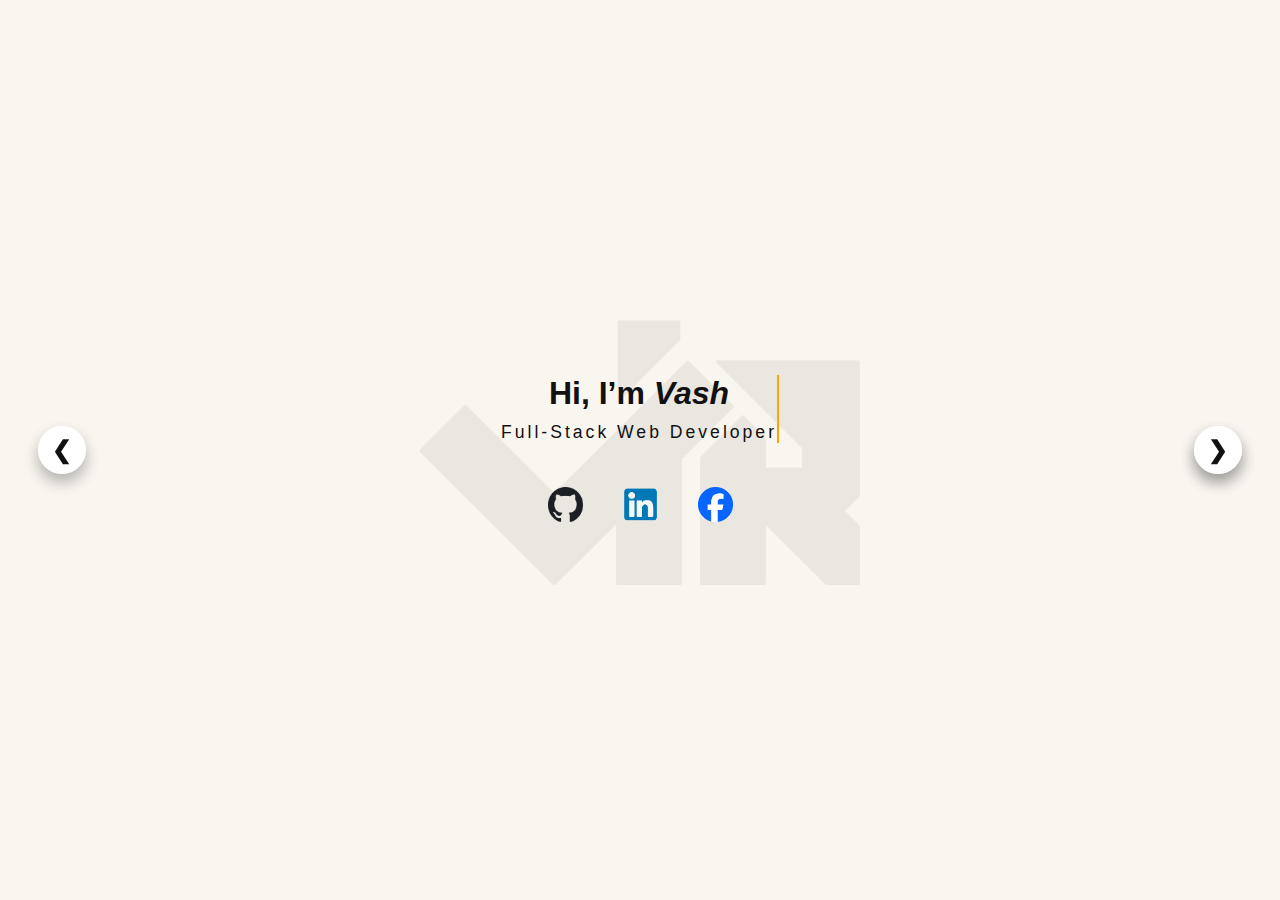
<file: index.html>
<!DOCTYPE html>
<html lang="en">
  <head>
    <meta charset="UTF-8" />
    <meta name="viewport" content="width=device-width, initial-scale=1.0" />
    <title>Xscold</title>
    <link rel="icon" type="image/png" href="/public/logo.png" />
    <link rel="stylesheet" href="index.css" />
  </head>
  <body>
    <main id="main">
      <!-- Page 1 -->
      <section class="page">
        <div class="page-1">
          <img
            class="firstPageBg"
            src="./public/logo.png"
            alt="background logo"
          />

          <div class="content">
            <div class="typewriter">
              <h1>Hi, I’m <span class="highlight">Vash</span></h1>
              <p>Full-Stack Web Developer</p>
            </div>
          </div>

          <div class="imgLinks">
            <a href="https://github.com/Xscold1" target="_blank"
              ><img
                class="logoSize"
                src="/public/github-dark.png"
                alt="GitHub"
                loading="lazy"
            /></a>
            <a href="https://www.linkedin.com/in/xscold/" target="_blank"
              ><img
                class="logoSize"
                src="/public/linkedin.png"
                alt="LinkedIn"
                loading="lazy"
            /></a>
            <a href="https://www.facebook.com/xscold/" target="_blank"
              ><img
                class="logoSize"
                src="/public/fb.png"
                alt="Facebook"
                loading="lazy"
            /></a>
          </div>
        </div>
        <button class="next" onclick="scrollToNext()">&#10094;</button>
      </section>
      <!-- Page 2 -->
      <section class="page">
        <div class="page-2">
          <header class="pageHeader">
            <nav class="nav2">
              <div class="logoImage">
                <img class="navLogo" src="./public//logo.png" alt="" />
              </div>
              <h1>Experiences</h1>
              <div>
                <label class="switch">
                  <input type="checkbox" />
                  <span class="slider round"></span>
                </label>
              </div>
            </nav>
          </header>
          <div class="expHeader">
            <p data-exp="gcg">
              Present - 2024: Governance Commission for GOOCs
            </p>
            <p data-exp="freelancing">2023 - Present: Freelance</p>
            <p data-exp="da">2023: Department of Agriculture</p>
            <p data-exp="intern">2023: RP Innotech Inc</p>
          </div>
          <div id="expContent"></div>
          <button class="prev" onclick="scrollToPrev()">&#10094;</button>
          <button class="next" onclick="scrollToNext()">&#10095;</button>
        </div>
      </section>
      <!-- Page 3 -->
      <section class="page">
        <div class="page-3">
          <header class="pageHeader">
            <nav class="nav2">
              <div class="logoImage">
                <img class="navLogo" src="./public//logo.png" alt="" />
              </div>
              <h1>Projects</h1>
              <div>
                <label class="switch">
                  <input type="checkbox" />
                  <span class="slider round"></span>
                </label>
              </div>
            </nav>
          </header>
          <div class="page3Content">
            <div class="projectsContainer">
              <div id="projectsData">
                <div class="projects">
                  <div class="carousel">
                    <div class="carousel-slider">
                      <img
                        class="carouselImage"
                        src="./public/projects/gcg/landing-page.png"
                        alt=""
                      />
                    </div>
                  </div>
                  <div class="projectDesc">
                    <h1>GCG Website</h1>
                    <p>
                      A static website for a government agency that features the
                      agency's services, news, and contact information. It is a
                      responsive website that can be viewed on mobile and
                      desktop devices.
                    </p>
                    <label for="">Tech stack</label>
                    <ul class="skillBadge">
                      <li>Alpine JS</li>
                      <li>Typescript</li>
                      <li>PHP</li>
                      <li>MySQL</li>
                    </ul>
                  </div>
                </div>
                <div class="projects">
                  <div class="carousel">
                    <div class="carousel-slider">
                      <img
                        class="carouselImage"
                        src="./public/projects/gcg/landing-page.png"
                        alt=""
                      />
                    </div>
                  </div>
                  <div class="projectDesc">
                    <h1>GCG Website</h1>
                    <p>
                      A static website for a government agency that features the
                      agency's services, news, and contact information. It is a
                      responsive website that can be viewed on mobile and
                      desktop devices.
                    </p>
                    <label for="">Tech stack</label>
                    <ul class="skillBadge">
                      <li>Alpine JS</li>
                      <li>Typescript</li>
                      <li>PHP</li>
                      <li>MySQL</li>
                    </ul>
                  </div>
                </div>
                <div class="projects">
                  <div class="carousel">
                    <div class="carousel-slider">
                      <img
                        class="carouselImage"
                        src="./public/projects/gcg/landing-page.png"
                        alt=""
                      />
                    </div>
                  </div>
                  <div class="projectDesc">
                    <h1>GCG Website</h1>
                    <p>
                      A static website for a government agency that features the
                      agency's services, news, and contact information. It is a
                      responsive website that can be viewed on mobile and
                      desktop devices.
                    </p>
                    <label for="">Tech stack</label>
                    <ul class="skillBadge">
                      <li>Alpine JS</li>
                      <li>Typescript</li>
                      <li>PHP</li>
                      <li>MySQL</li>
                    </ul>
                  </div>
                </div>
              </div>
              <div class="projectNav">
                <button class="projPrev" onclick="scrollPrevProj()">
                  &#10094;
                </button>
                <button class="projNext" onclick="scrollNextProj()">
                  &#10095;
                </button>
              </div>
            </div>
            <button class="prev" onclick="scrollToPrev()">&#10094;</button>
            <button class="next" onclick="scrollToNext()">&#10095;</button>
          </div>
        </div>
      </section>
    </main>
    <script src="index.js"></script>
  </body>
</html>
</file>
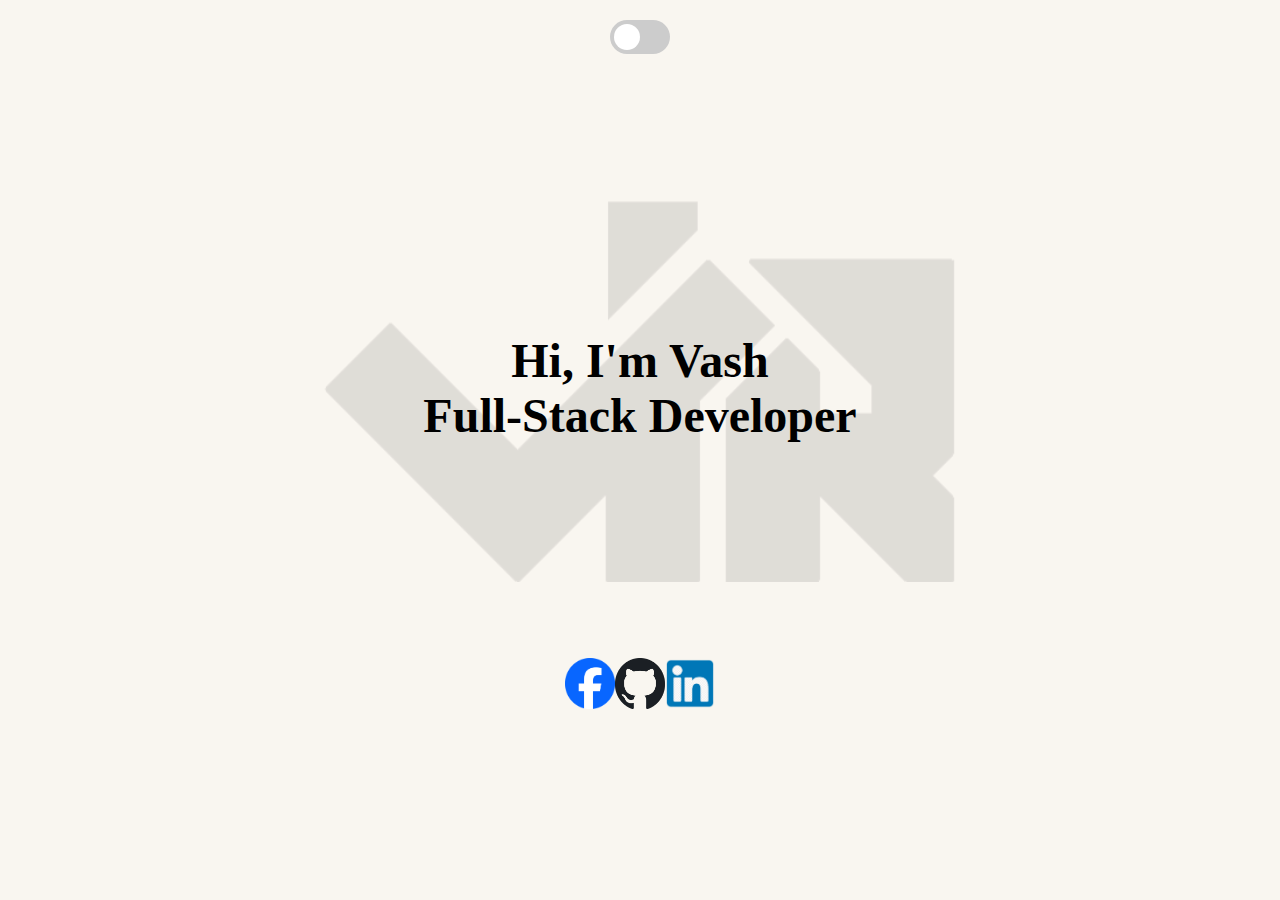
<file: Portfolio/index.html>
<!DOCTYPE html>
<html lang="en">
  <head>
    <link rel="icon" type="image/png" href="/logo.png" />
    <link rel="stylesheet" href="index.css" />
    <meta charset="UTF-8" />
    <meta name="viewport" content="width=device-width, initial-scale=1.0" />
    <title>Xscold</title>
  </head>
  <body>
    <header>
      <nav>
        <label class="switch">
          <input type="checkbox" />
          <span class="slider round"></span>
        </label>
      </nav>
    </header>
    <main>
      <div class="main">
        <img class="firstPageBg" src="./public/logo.png" />
  
        <div class="introName">
          <h1>Hi, I'm Vash</h1>
          <h1>Full-Stack Developer</h1>
        </div>
      </div>

      <div class="imgLinks">
        <img class="logoSize" src="./public/fb.png" alt="">
        <img class="logoSize" src="./public/github-dark.png" alt="">
        <img class="logoSize" src="./public/linkedin.png" alt="">
      </div>
    </main>
  </body>
</html>
</file>
<file: Portfolio/index.css>
* {
  padding: 0;
  margin: 0;
}


body{
  background-color: #f9f6f0;
  height: 100%;
  width: 100%;
  overflow: hidden;
}

nav{
  margin-top: 20px;
  display: flex;
  justify-content: center;
}

/* The switch - the box around the slider */
.switch {
  position: relative;
  display: inline-block;
  width: 60px;
  height: 34px;
}

/* Hide default HTML checkbox */
.switch input {
  opacity: 0;
  width: 0;
  height: 0;
}

/* The slider */
.slider {
  position: absolute;
  cursor: pointer;
  top: 0;
  left: 0;
  right: 0;
  bottom: 0;
  background-color: #ccc;
  -webkit-transition: .4s;
  transition: .4s;
}

.slider:before {
  position: absolute;
  content: "";
  height: 26px;
  width: 26px;
  left: 4px;
  bottom: 4px;
  background-color: white;
  -webkit-transition: .4s;
  transition: .4s;
}

input:checked + .slider {
  background-color: #2196F3;
}

input:focus + .slider {
  box-shadow: 0 0 1px #2196F3;
}

input:checked + .slider:before {
  -webkit-transform: translateX(26px);
  -ms-transform: translateX(26px);
  transform: translateX(26px);
}

/* Rounded sliders */
.slider.round {
  border-radius: 34px;
}

.slider.round:before {
  border-radius: 50%;
}

main{
  display: flex;
  justify-content: center;
  align-items: center;
  flex-direction: column;
}

.main {
  margin-top: 5%;
  display: flex;
  justify-content: center;
  align-items: center;
  position: relative;
  width: 100%;
  height: 60vh;
}

.firstPageBg {
  position: absolute;
  z-index: -1;
  opacity: 0.1;
  width: 50%;
  height: auto;
}

.introName {
  text-align: center;
  color: #000;
  position: absolute;
}

.introName h1 {
  font-size: 3rem;
}

.imgLinks{
  display: flex;
  justify-content: space-evenly;
}

.logoSize{
  height: auto;
  width: 50px;
}
</file>
<file: index.css>
/* =============== GLOBAL RESET =============== */
* {
  margin: 0;
  padding: 0;
  box-sizing: border-box;
}

body {
  background-color: #f9f6f0;
  color: #111;
  font-family: "Poppins", sans-serif;
  min-height: 100dvh;
  overflow-x: hidden;
}

/* =============== MAIN LAYOUT =============== */
main {
  display: flex;
  width: 300vw;
  overflow: hidden;
  transition: transform 0.8s ease-in-out;
  scroll-snap-type: x mandatory;
}

/* =============== NAVBAR =============== */
nav {
  display: flex;
  justify-content: center;
  align-items: center;
  gap: 15px;
  padding: 20px 0;
}

.small-logo {
  width: 30px;
  height: 30px;
}

/* =============== SWITCH =============== */
.switch {
  position: relative;
  display: inline-block;
  width: 55px;
  height: 30px;
}

button {
  cursor: pointer;
}

.switch input {
  opacity: 0;
  width: 0;
  height: 0;
}

.slider {
  position: absolute;
  cursor: pointer;
  top: 0;
  left: 0;
  right: 0;
  bottom: 0;
  background-color: #a68c69;
  transition: 0.4s;
  border-radius: 30px;
}

.slider:before {
  content: "";
  position: absolute;
  height: 22px;
  width: 22px;
  left: 4px;
  bottom: 4px;
  background-color: #fff;
  transition: 0.4s;
  border-radius: 50%;
}

input:checked + .slider {
  background-color: #333;
}

input:checked + .slider:before {
  transform: translateX(25px);
}

/* =============== PAGE LAYOUTS =============== */
.page {
  height: 100vh;
  width: 100vw;
  overflow-y: auto;
}
/* =============== PAGE 1 (INTRO) =============== */
.page-1 {
  position: relative;
  display: flex;
  flex-direction: column;
  justify-content: center;
  align-items: center;
  text-align: center;
  gap: 40px;
  height: 100vh;
  width: 100vw;
}

.firstPageBg {
  position: absolute;
  z-index: -1;
  opacity: 0.06;
  width: 35%;
  height: auto;
}

.typewriter {
  display: inline-block;
  overflow: hidden;
  border-right: 0.15em solid orange;
  white-space: nowrap;
  animation: typing 2s steps(30, end), blink-caret 0.75s step-end infinite;
}

.typewriter h1,
.typewriter p {
  display: block;
  margin: 0;
}

@keyframes typing {
  from {
    width: 0;
  }
  to {
    width: 100%;
  }
}

@keyframes blink-caret {
  from,
  to {
    border-color: transparent;
  }
  50% {
    border-color: orange;
  }
}

.highlight {
  font-style: italic;
  font-weight: 700;
}

.content p {
  font-size: 1.1rem;
  margin-top: 10px;
  letter-spacing: 3px;
}

.imgLinks {
  display: flex;
  gap: 40px;
}

.logoSize {
  width: 35px;
  height: 35px;
  object-fit: contain;
  transform: scale(1);
  transition: transform 0.3s ease;
  will-change: transform;
}

.logoSize:hover {
  transform: scale(1.1);
  cursor: pointer;
}

body:not(.loaded) .logoSize {
  transition: none;
}

/* =============== NAV BUTTONS =============== */
.next,
.prev {
  position: fixed;
  top: 50%;
  transform: translateY(-50%);
  width: 3rem;
  height: 3rem;
  border-radius: 50%;
  background-color: #ffffff;
  color: #111;
  font-size: 1.5rem;
  font-weight: bold;
  border: none;
  cursor: pointer;
  z-index: 1000;
  transition: all 0.3s ease;
  display: flex;
  justify-content: center;
  align-items: center;
  box-shadow: 0 8px 15px rgba(0, 0, 0, 0.15);
}

.next {
  right: 3%;
}

.prev {
  left: 3%;
}

.next:hover,
.prev:hover {
  transform: translateY(-50%) scale(1.1);
  background-color: #fbbf24;
  color: #fff;
  box-shadow: 0 10px 25px rgba(249, 115, 22, 0.4);
}

.next:hover {
  transform: translateY(-50%) translateX(3px) scale(1.1);
}

.prev:hover {
  transform: translateY(-50%) translateX(-3px) scale(1.1);
}

@media (max-width: 768px) {
  .next,
  .prev {
    display: none;
  }
}

/* =============== PAGE 2 (EXPERIENCE) =============== */
.page-2 {
  background: linear-gradient(135deg, #f9f6f0 0%, #fff8ee 100%);
}

.pageHeader{
  margin-top: 1%;
  margin-bottom: 1%;
}


.nav2 {
  display: flex;
  justify-content: space-between;
  margin: 0 2%;
  padding: 0;
}

.navLogo {
  width: auto;
  height: 75px;
  opacity: 0.3;
}

.expHeader {
  display: flex;
  justify-content: center;
  gap: 1%;
  margin: 1% auto;
  width: 80%;
  text-align: center;
}

.expHeader p {
  flex-grow: 1;
  padding: 1% 4%;
  background: rgba(255, 255, 255, 0.6);
  border-radius: 12px;
  border: 1px solid rgba(0, 0, 0, 0.05);
  transition: all 0.3s ease-in-out;
}

.expHeader p:hover {
  background: #fbbf24;
  color: #fff;
  transform: translateY(-3px) scale(1.03);
  box-shadow: 0 6px 20px rgba(249, 115, 22, 0.2);
}

#expContent {
  display: flex;
  flex-direction: column;
  align-items: center;
  width: 80%;
  margin: 0 auto;
  animation: fadeIn 0.5s ease-in-out;
}

.expContainer {
  background: #ffffff;
  border-radius: 16px;
  display: flex;
  flex-direction: column;
  align-items: center;
  justify-content: space-between;
  height: 600px;
  max-height: 70%;
  width: 100%;
  padding: 3% 5%;
  box-shadow: 0 8px 20px rgba(0, 0, 0, 0.08);
  transition: all 0.4s ease;
}

.expContainerBody{
  width: 100%;
  height: 100%;
}

.expContainerSkills label{
  display: flex;
  flex-direction: column;
  justify-content: center;
  align-items: center;
}

.keyRespCard {
  padding: 4%;
  background: #fffdf9;
  border: 1px solid rgba(0, 0, 0, 0.05);
  border-radius: 10px;
  margin-top: 15px;
}

.keyRespCard h1 {
  margin-bottom: 15px;
  font-size: 1.4rem;
  color: #111;
}

.keyRespCard ul {
  padding-left: 20px;
  line-height: 1.8;
}

.skillBadge {
  list-style: none;
  display: flex;
  flex-wrap: wrap;
  gap: 5px;
  padding: 0;
  margin-top: 10px;
}

.skillBadge li {
  background: linear-gradient(135deg, #fbbf24, #f97316);
  color: #fff;
  font-weight: 500;
  font-size: 0.9rem;
  padding: 10px 24px;
  border-radius: 999px;
  box-shadow: 0 4px 8px rgba(249, 115, 22, 0.25);
  transition: all 0.3s ease;
}

.skillBadge li:hover {
  transform: scale(1.08);
  box-shadow: 0 6px 15px rgba(249, 115, 22, 0.35);
}

label {
  margin-bottom: 20px;
  margin-top: 20px;
}

/* =============== PAGE 3 (PROJECTS) =============== */
.page-3 {
  background: linear-gradient(135deg, #fff8ee 0%, #f9f6f0 100%);
}

.page3Content {
  width: 85%;
  margin: 0 auto;
}

.page3Content h1 {
  font-size: 2rem;
  margin-bottom: 5px;
  color: #111;
}

.page3Content h5 {
  font-weight: 400;
  color: #555;
  margin-bottom: 30px;
}

.projectsContainer {
  margin-top: 3%;
  background: #ffffff;
  border-radius: 20px;
  padding: 3% 4% 1% 4%;
  box-shadow: 0 8px 25px rgba(0, 0, 0, 0.08);
  height: 700px;
  max-height: 80%;
  width: 100%;
  overflow: hidden;
}

#projectsData {
  display: flex;
  gap: 4%;
  overflow: auto;
  scroll-snap-type: x mandatory;
  height: 90%;
}

.projects {
  flex: 0 0 100%;
  height: 100%;
  display: flex;
  justify-content: center;
  align-items: center;
  gap: 4%;
  scroll-snap-align: start;
}

.projectDesc {
  display: flex;
  flex-direction: column;
  text-align: left;
  width: 50%;
  height: 100%;
}

.projectDesc h1:first-child {
  font-size: 1.6rem;
  font-weight: 600;
  color: #111;
}

.projectDesc h1:last-child {
  font-size: 1rem;
  font-weight: 400;
  color: #444;
  margin-top: 5px;
  margin-bottom: 15px;
}

.carousel {
  width: 70%;
  height: 100%;
  max-height: 570px;
  display: flex;
  justify-content: center;
  align-items: center;
  overflow: hidden;
  border-radius: 12px;
  box-shadow: 0 6px 20px rgba(0, 0, 0, 0.1);
}

.carousel-slider {
  width: 100%;
  height: 100%;
}

.carouselImage {
  width: 100%;
  height: 100%;
  object-fit: fill;
  display: block;
}

.projectNav {
  display: flex;
  justify-content: center;
  align-items: center;
  gap: 40px;
  margin-top: 1%;
}

.projPrev,
.projNext {
  width: 3rem;
  height: 3rem;
  border-radius: 50%;
  background-color: #ffffff;
  color: #111;
  font-size: 1.5rem;
  font-weight: bold;
  border: none;
  cursor: pointer;
  transition: all 0.3s ease;
  display: flex;
  justify-content: center;
  align-items: center;
  box-shadow: 0 8px 15px rgba(0, 0, 0, 0.15);
  z-index: 10;
}

.projPrev:hover,
.projNext:hover {
  transform: scale(1.1);
  background-color: #fbbf24;
  color: #fff;
  box-shadow: 0 10px 25px rgba(249, 115, 22, 0.4);
}

.projPrev:hover {
  transform: translateX(-3px) scale(1.1);
}

.projNext:hover {
  transform: translateX(3px) scale(1.1);
}

.whiteSpace{
  margin: 1% auto;
  text-align: center;
}

/* =============== ANIMATIONS =============== */
@keyframes fadeIn {
  from {
    opacity: 0;
    transform: translateY(20px);
  }
  to {
    opacity: 1;
    transform: translateY(0);
  }
}

/* =============== RESPONSIVE =============== */
@media (max-width: 768px) {
  .firstPageBg {
    width: 60%;
  }

  .typewriter {
    font-size: 2rem;
  }

  .imgLinks {
    gap: 25px;
  }

  .expContainer {
    width: 90%;
    padding: 6% 8%;
  }

  .page3Main {
    flex-direction: column;
    gap: 30px;
  }

  .projectDesc {
    text-align: center;
  }
}
</file>
